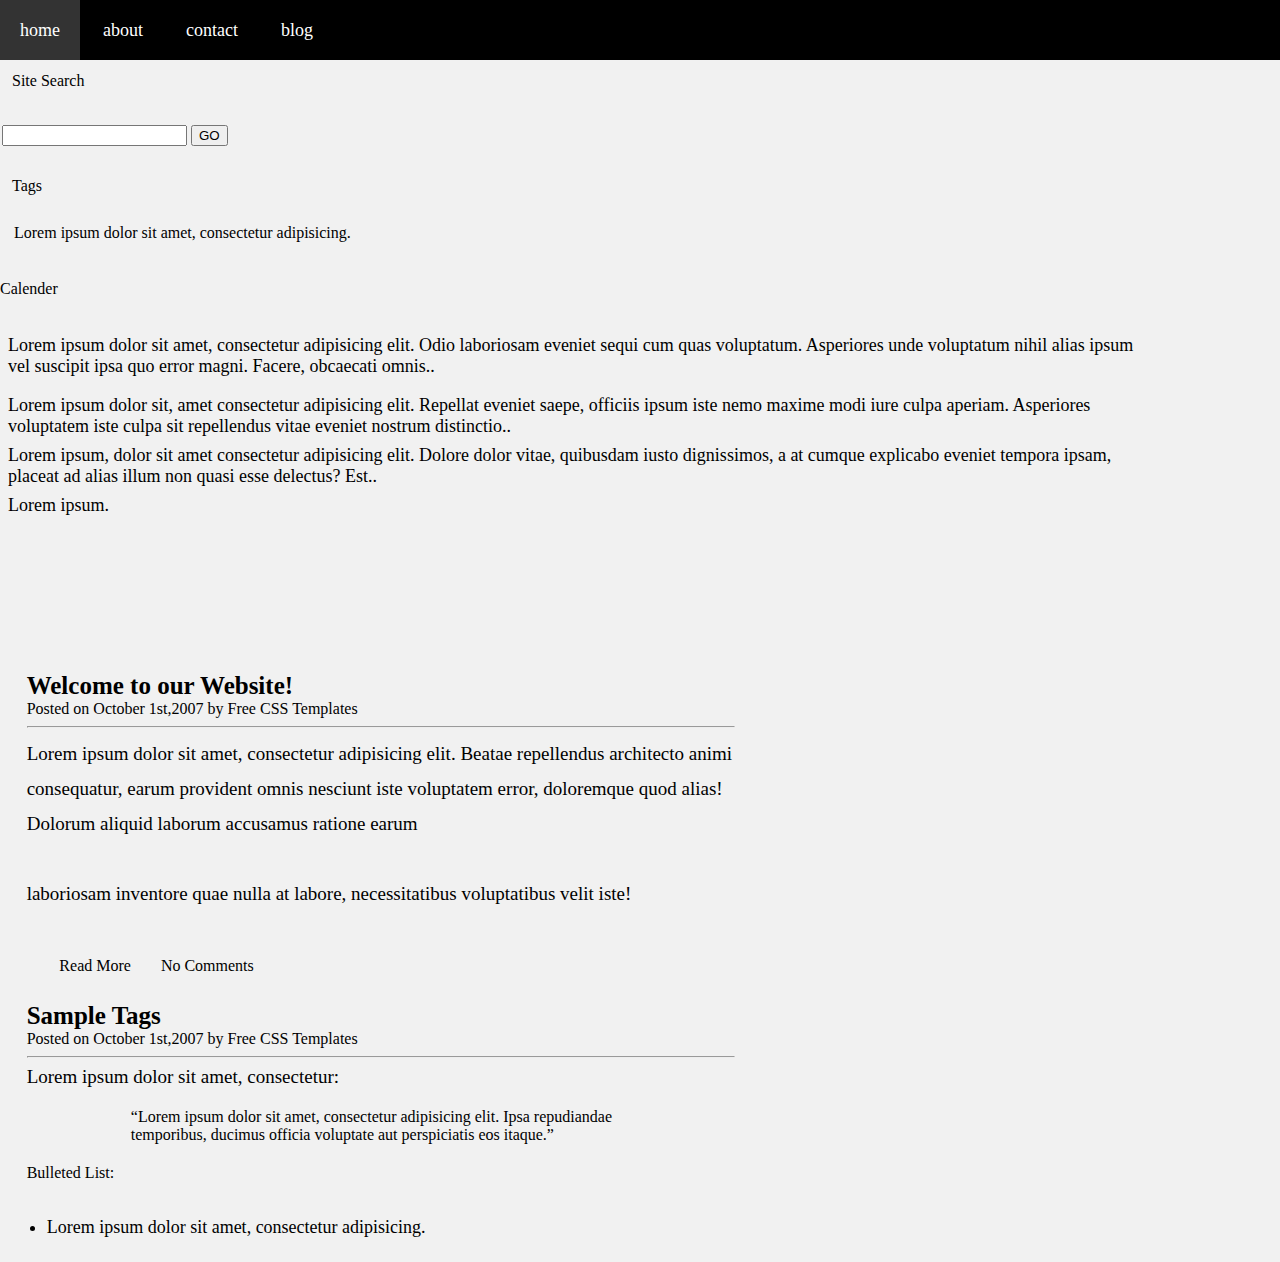
<file: index.html>
<!DOCTYPE html>
<html lang="en">

<head>
    <title>home</title>
    <style>
        body {
            margin: 0;
            background-color: #f1f1f1;
            padding: 0;
        }
        
        .all {
            width: 85%;
            height: 655px;
            margin: auto;
        }
        
        .head1 {
            width: 100%;
            height: 100px;
        }
        
        h1 {
            display: inline-block;
            font-size: 49px;
            padding-left: 10px;
            margin-top: 35px;
            font-family: monospace;
        }
        
        p1 {
            font-size: 11px;
        }
        
        .nav {
            width: 100%;
            height: 60px;
        }
        
        .a {
            font-size: 17px;
            padding: 10px 15px 10px 15px;
            margin: 10px;
            float: left;
            border-right: 1px solid white;
        }
        
        .left {
            width: 40%;
            height: 600px;
            margin-top: 2px;
            float: left;
        }
        
        .lefte {
            width: 50%;
            height: 600px;
            float: left;
        }
        
        .left1 {
            width: 100%;
            height: 230px;
        }
        
        .ul1 {
            list-style: none;
            margin: 0;
            padding: 0;
        }
        
        li {
            font-size: 18px;
            margin-bottom: 8px;
        }
        
        .li1 {
            padding: 10px 18px 10px 15px;
        }
        
        .left2 {
            width: 100%;
            height: 290px;
        }
        
        .ul2 {
            list-style: none;
            margin: 0;
            padding: 0;
        }
        
        li {
            font-size: 18px;
            margin-bottom: 8px;
            margin-right: 3px;
        }
        
        .li1 {
            padding: 10px 18px 10px 15px;
        }
        
        .lefta {
            width: 90%;
            height: 600px;
            float: left;
        }
        
        .left3 {
            width: 100%;
            height: 45px;
            margin-right: 5px;
        }
        
        p2 {
            float: left;
            margin: 12px;
        }
        
        .left4 {
            width: 100%;
            height: 60px;
        }
        
        .left44 {
            width: 100%;
            height: 50%;
            float: left;
            margin: 20px 5px 10px 2px;
        }
        
        .left5 {
            width: 100%;
            height: 45px;
        }
        
        p3 {
            float: left;
            margin: 12px;
        }
        
        .left6 {
            width: 100%;
            height: 70px;
        }
        
        p4 {
            float: left;
            margin: 14px;
        }
        
        .left7 {
            width: 100%;
            height: 45px;
        }
        
        .p5 {
            float: left;
            margin: 14px;
        }
        
        .left8 {
            width: 100%;
            height: 180px;
        }
        
        .left9 {
            width: 100%;
            height: 156px;
            /*    padding: 0 0 0 7px;*/
        }
        
        .li2 {
            padding: 10px 10px 10px 8px;
        }
        
        .li3 {
            padding: 0 10px 0 8px;
        }
        
        .right {
            width: 59.5%;
            height: 600px;
            margin-top: 2px;
            float: left;
        }
        
        .right1 {
            width: 93%;
            height: 600px;
            margin: auto;
        }
        
        .right2 {
            width: 100%;
            height: 280px;
        }
        
        .h2 {
            margin: 0;
            padding: 10px 0 0 0;
            font-size: 25px;
        }
        
        p7 {
            font-size: 19px;
            line-height: 35px;
        }
        
        .right3 {
            width: 100%;
            height: 50px;
        }
        
        .right4 {
            width: 95%;
            height: 90%;
            margin: auto;
        }
        
        .a1 {
            float: left;
            padding: 15px;
            /*    margin: 10px ;*/
        }
        
        .right5 {
            width: 100%;
            height: 250px;
        }
        
        p8 {
            font-size: 19px;
            display: block;
        }
        
        .div2 {
            width: 500px;
            margin: 20px auto;
        }
        
        q {
            width: 20px;
        }
        
        .p10 {
            font-size: 19px;
        }
        
        .li5 {
            margin: 35px 0 0 20px;
        }
        .nav{
            list-style-type: none;
            background-color: black;
           overflow: hidden;
            margin: 0;
            text-decoration: none;
            color: white;
            padding: 0;
        
        }
        .nav li{
            float: left;
        }
        li a{
            display: block;
            color: white;
            padding: 20px;
            font-size: large;
            text-decoration: none;
                    }
        li a:hover{
            background-color: rgb(51, 51, 51);
        }
  
    </style>
</head>

<body>
    <ul class="nav">
        <li> <a href="#">home</a></li>
        <li> <a href="tot.html">about</a></li>
        <li> <a href="Ass 1,2.html">contact</a></li>
        <li> <a href="mohaq.html">blog</a></li>      
    </ul>
    
    
            <div class="lefta">
                <div class="left3">
                    <p2>Site Search</p2>
                </div>
                <div class="left4">
                    <div class="left44">
                        <input type="text">
                        <input type="button" value="GO">
                    </div>
                </div>
                <div class="left5">
                    <p3>Tags</p3>
                </div>
                <div class="left6">
                    <p4>Lorem ipsum dolor sit amet, consectetur adipisicing.</p4>
                </div>
                <div class="left7">
                    <p5>Calender</p5>
                </div>
                
                <div class="left9">
                    <ul class="ul1">
                        <li class="li2">Lorem ipsum dolor sit amet, consectetur adipisicing elit. Odio laboriosam eveniet sequi cum quas voluptatum. Asperiores unde voluptatum nihil alias ipsum vel suscipit ipsa quo error magni. Facere, obcaecati omnis..</li>
                        <li class="li3">Lorem ipsum dolor sit, amet consectetur adipisicing elit. Repellat eveniet saepe, officiis ipsum iste nemo maxime modi iure culpa aperiam. Asperiores voluptatem iste culpa sit repellendus vitae eveniet nostrum distinctio..</li>
                        <li class="li3">Lorem ipsum, dolor sit amet consectetur adipisicing elit. Dolore dolor vitae, quibusdam iusto dignissimos, a at cumque explicabo eveniet tempora ipsam, placeat ad alias illum non quasi esse delectus? Est..</li>
                        <li class="li3">Lorem ipsum.</li>
                    </ul>
                </div>
            </div>
        </div>
        <div class="right">
            <div class="right1">
                <div class="right2">
                    <h2 class="h2">Welcome to our Website!</h2>
                    <p6>Posted on October 1st,2007 by
                        <ff>Free CSS Templates</ff>
                    </p6>
                    <hr>
                    <p7>Lorem ipsum dolor sit amet, consectetur adipisicing elit. Beatae repellendus architecto animi consequatur, earum provident omnis nesciunt iste voluptatem error, doloremque quod alias! Dolorum aliquid laborum accusamus ratione earum
                        <br> <br>laboriosam inventore quae nulla at labore, necessitatibus voluptatibus velit iste!</p7>
                </div>
                <div class="right3">
                    <div class="right4">
                        <a class="a1">Read More</a>
                        <a class="a1">No Comments</a>
                    </div>
                </div>
                <div class="right5">
                    <h2 class="h2">Sample Tags</h2>
                    <p6>Posted on October 1st,2007 by
                        <ff>Free CSS Templates</ff>
                    </p6>
                    <hr>
                    <p8>
                        Lorem ipsum dolor sit amet, consectetur:
                    </p8>
                    <div class="div2">
                        <q>Lorem ipsum dolor sit amet, consectetur adipisicing elit. Ipsa repudiandae temporibus, ducimus officia voluptate aut perspiciatis eos itaque.</q>
                    </div>
                    <p10>Bulleted List:</p10>
                    <li class="li5">Lorem ipsum dolor sit amet, consectetur adipisicing.</li>
                </div>
            </div>
        </div>
    </div>
</body>

</html>
</file>
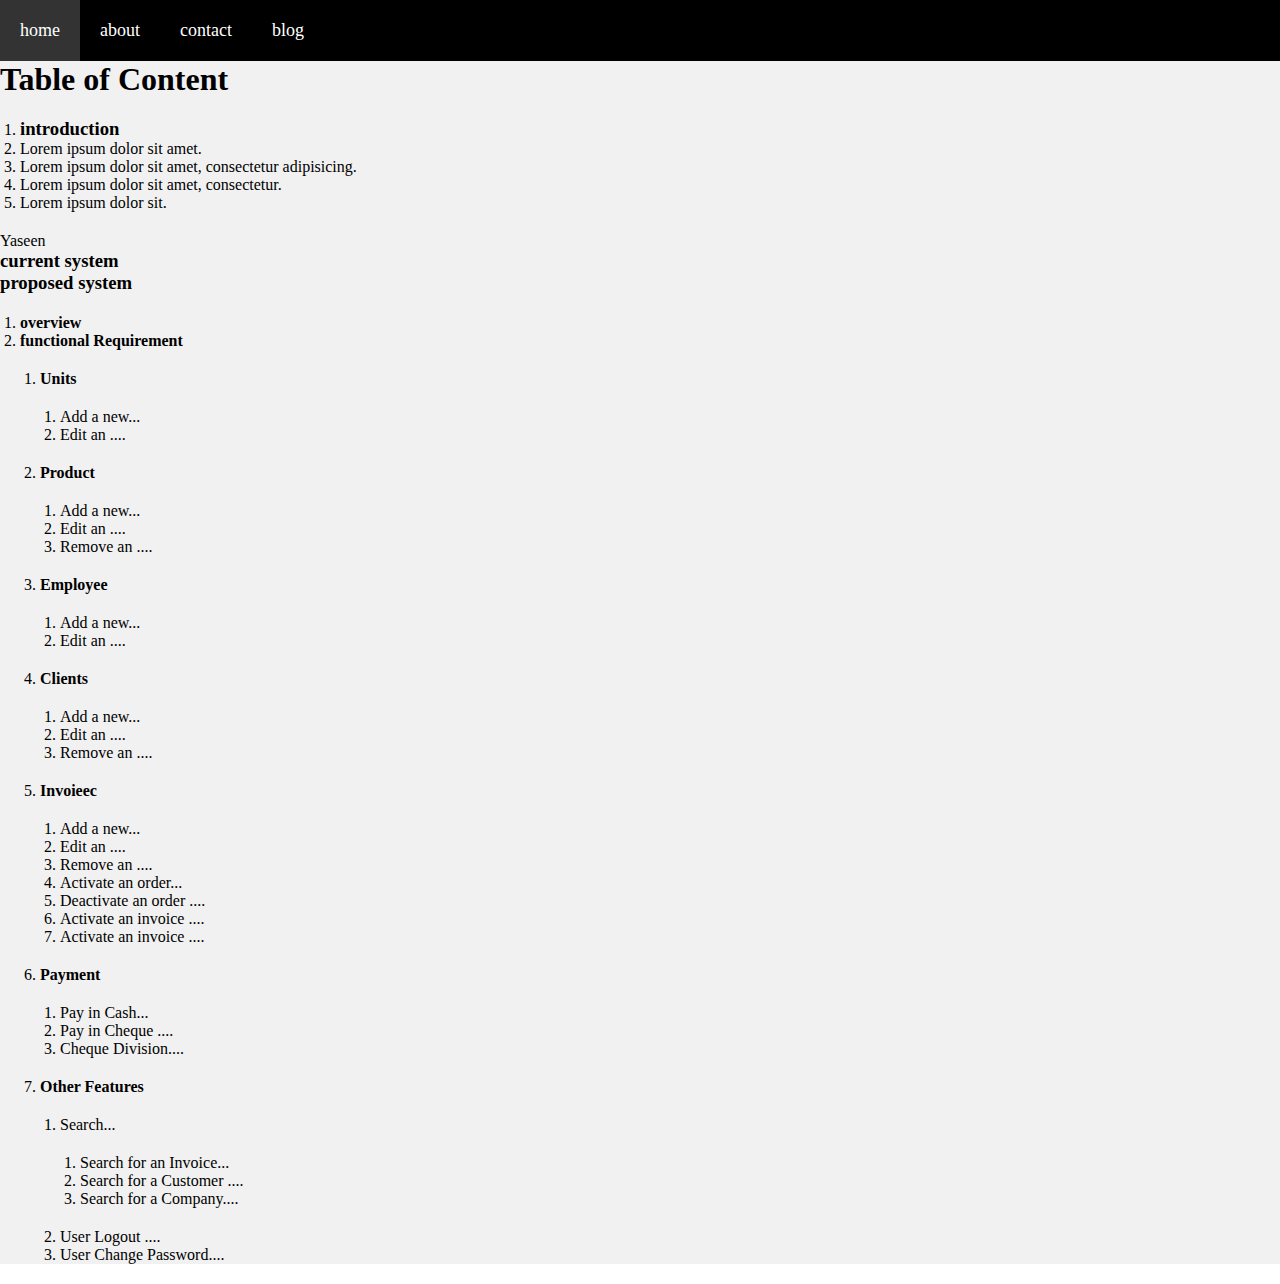
<file: Ass 1,2.html>
<!DOCTYPE html>
<html>

<head>
    <title>cont</title>
</head>
<style>
    *{
        margin: 0;
        padding: 0;
        
    }
            .nav{
            list-style-type: none;
            background-color: black;
           overflow: hidden;
            margin: 0;
            text-decoration: none;
            color: white;
            padding: 0;
        
        }
        .nav li{
            float: left;
        }
        li a{
            display: block;
            color: white;
            padding: 20px;
            font-size: large;
            text-decoration: none;
                    }
        li a:hover{
            background-color: rgb(51, 51, 51);
        }
        ol{
            width: 100%;
            margin:20px;
        }


</style>

<body>
    <ul class="nav">
        <li> <a href="index.html">home</a></li>
        <li> <a href="tot.html">about</a></li>
        <li> <a href="Ass 1,2.html">contact</a></li>
        <li> <a href="mohaq.html">blog</a></li>      
    </ul>
    <div class="all" style="background-color: #f1f1f1;">
    <h1>Table of Content</h1>

    <ol>
        <li>
            <h3>introduction</h3>




            <li>Lorem ipsum dolor sit amet.</li>
            <li>Lorem ipsum dolor sit amet, consectetur adipisicing.</li>
            <li>Lorem ipsum dolor sit amet, consectetur.</li>
            <li>Lorem ipsum dolor sit.</li>
    </ol>
    </a>
    <li>Yaseen</li>
    </ol>
    </li>
    <li>
        <h3>current system</h3>
    </li>

    <li>

        <h3>proposed system</h3>
        <ol>
            <li>
                <h4>overview</h4>
            </li>
            <li>
                <h4>functional Requirement</h4>
                <ol>
                    <li>
                        <h4>Units</h4>
                        <ol>
                            <li>Add a new...</li>
                            <li>Edit an ....</li>
                        </ol>
                    </li>
                    <li>
                        <h4>Product</h4>

                        <ol>
                            <li>Add a new...</li>
                            <li>Edit an ....</li>
                            <li>Remove an ....</li>
                        </ol>
                    </li>
                    <li>
                        <h4>Employee</h4>

                        <ol>
                            <li>Add a new...</li>
                            <li>Edit an ....</li>
                        </ol>
                    </li>
                    <li>
                        <h4>Clients</h4>

                        <ol>
                            <li>Add a new...</li>
                            <li>Edit an ....</li>
                            <li>Remove an ....</li>
                        </ol>
                    </li>
                    <li>
                        <h4>Invoieec</h4>

                        <ol>
                            <li>Add a new...</li>
                            <li>Edit an ....</li>
                            <li>Remove an ....</li>
                            <li>Activate an order...</li>
                            <li>Deactivate an order ....</li>
                            <li>Activate an invoice ....</li>
                            <li>Activate an invoice ....</li>
                        </ol>
                    </li>
                    <li>
                        <h4>Payment</h4>

                        <ol>
                            <li>Pay in Cash...</li>
                            <li>Pay in Cheque ....</li>
                            <li>Cheque Division....</li>
                        </ol>
                    </li>
                    <li>
                        <h4>Other Features</h4>

                        <ol>
                            <li>Search...
                                <ol>
                                    <li>Search for an Invoice...</li>
                                    <li>Search for a Customer ....</li>
                                    <li>Search for a Company....</li>
                                </ol>
                            </li>
                            <li>User Logout ....</li>
                            <li>User Change Password....</li>
                        </ol>
                    </li>
                </ol>
        </ol>

        </li>
        </ol>
        </div>
</body>

</html>
</file>
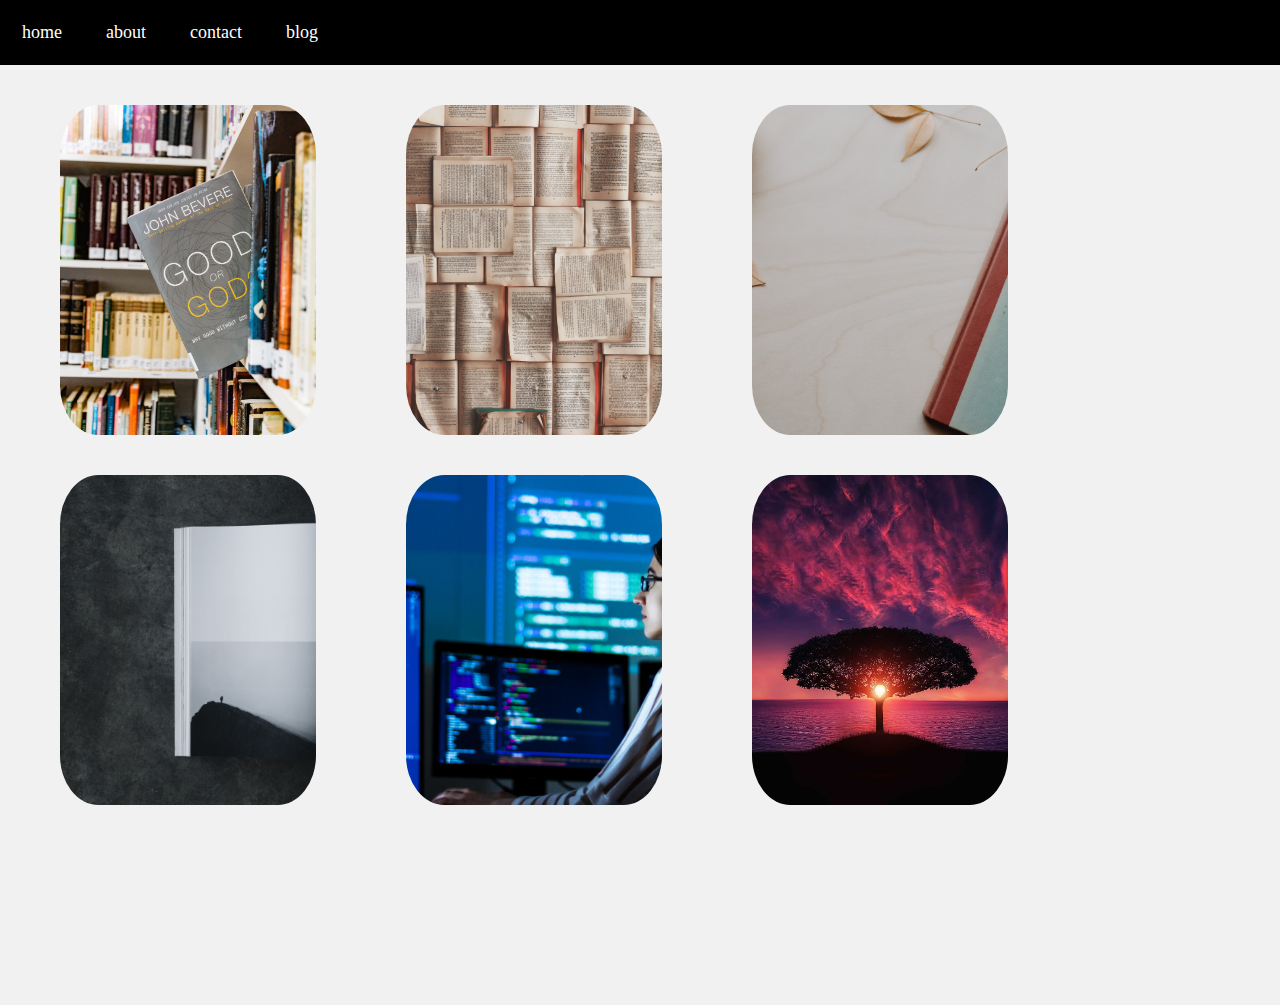
<file: mohaq.html>
<!DOCTYPE html>
<html lang="en">

<head>
    <link rel="stylesheet" href="css/moha.css">
</head>
<style>
    body{
        margin: 0;
        padding: 0;
        
    }
        .nav{
            list-style-type: none;
            background-color: black
            !important;
           overflow: hidden;
            margin: 0;
            text-decoration: none;
            color: white;
            padding: 0;
        
        }
        .nav li{
            float: left;
        }
        li a{
            display: block;
            color: white;
            padding: 20px;
            font-size: large;
            text-decoration: none;
                    }
        li a:hover{
            background-color: rgb(51, 51, 51);
        }
  
</style>

<body>
    <div class="all1" style="margin:0;">
        <ul class="nav">
            <li> <a href="index.html">home</a></li>
            <li> <a href="tot.html">about</a></li>
            <li> <a href="Ass 1,2.html">contact</a></li>
            <li> <a href="mohaq.html">blog</a></li>      
        </ul>
        
            <div class="clear"></div>
            <div class="all2" style="background-color:#f1f1f1; height: 100vh;">
                <div class="tic">
                    <div class="tic1"></div>
                    <div class="tic2"></div>
                    <div class="tic3"></div>

                    <div class="tic4"></div>
                    <div class="tic5"></div>
                    <div class="tic6"></div>
                </div>
            </div>
            <div class="clear"></div>


        </div>
    </div>
</body>

</html>
</file>
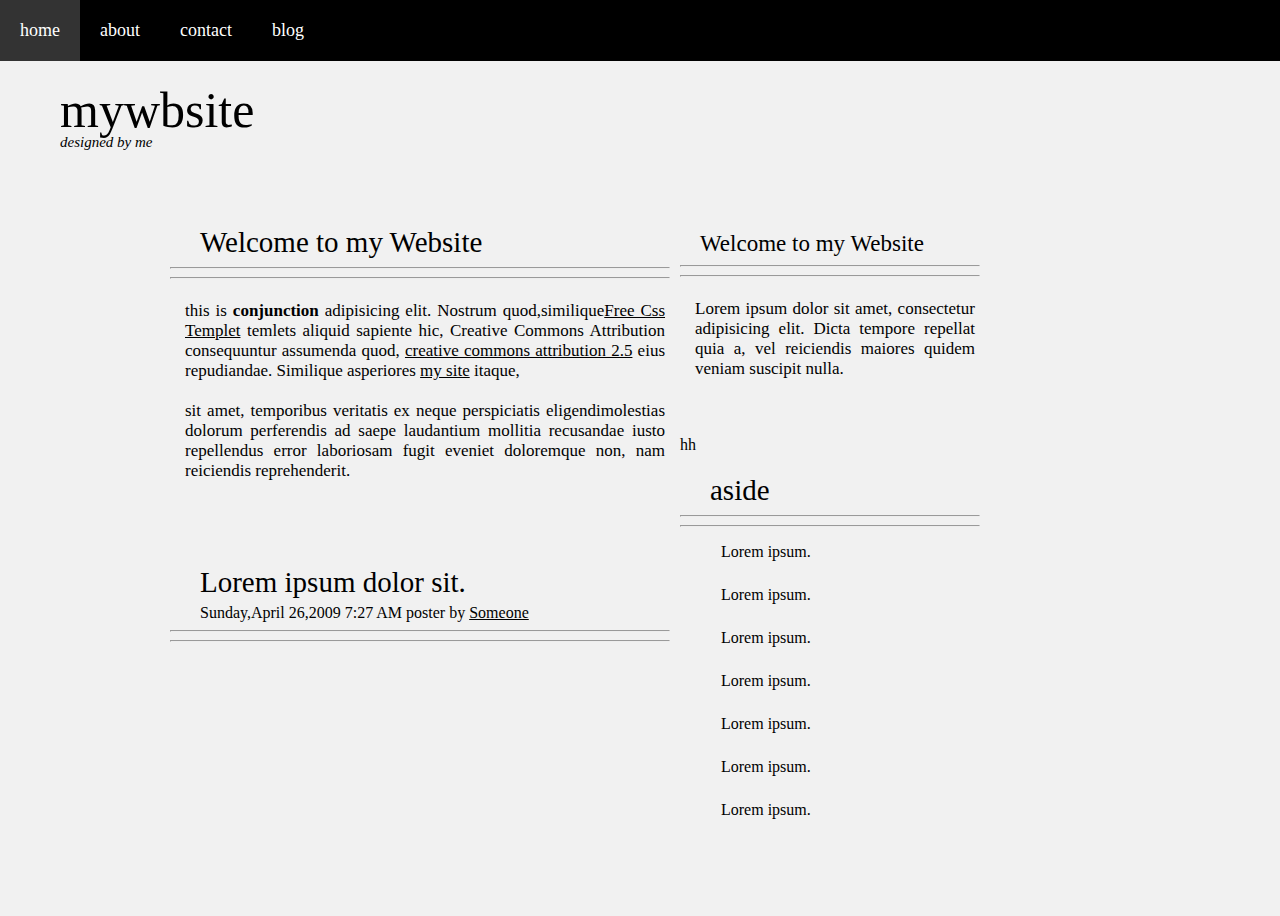
<file: tot.html>
<html>

<head>
    <meta charset="UTF-8">
    <title>about</title>
    <style>
        body {
            margin: 0;
            background-color: #f1f1f1;
            padding: 0;
        }
        
        .div1 {
            width: 100%;
            height: 125px;
        }
        
        h {
            float: left;
            margin: 20px 0 0 60px;
            font-size: 50px;
        }
        
        .p1 {
            float: left;
            font-size: 15px;
            margin: -5px 0 0 60px;
            clear: both;
            font-style: italic;
        }
        
        .div3 {
            width: 100%;
            height: 60px;
        }
        
        .ul1 {
            list-style: none;
            float: left;
            margin-left: 90px;
        }
        
        .li1 {
            display: inline-block;
            margin: 4px 0 0 30px;
            font-size: 20px;
            color: black;
        }
        
        .div4 {
            float: right;
            margin: 17px 123px 0 0;
        }
        
        .butt {
            border: 0 solid;
            padding: 3px;
        }
        
        .div5 {
            float: left;
            width: 500px;
            height: 320px;
            margin: 20px 0 10px 170px;
        }
        
        .div6 {
            float: left;
            width: 500px;
            height: 350px;
            margin: 10px 0 20px 170px;
        }
        
        .div7 {
            float: right;
            width: 300px;
            height: 200px;
            margin: 25px 300px 20px 0;
        }
        
        .div10 {
            float: right;
            width: 300px;
            height: 400px;
            margin: 5px 300px 20px 0;
        }
        
        .h31 {
            font-size: 29px;
            margin: 20px 0 5px 30px;
            display: block;
        }
        
        .h32 {
            font-size: 23px;
            margin: 20px 0 5px 20px;
            display: block;
        }
        
        v {
            margin: 0 0 0 30px;
        }
        
        p {
            text-align: justify;
            font-size: 17px;
            padding: 5px;
            margin-left: 10px;
        }
        
        a {
            text-decoration-line: underline;
        }
        
        .ul2 {
            list-style: none;
        }
        
        .li2 {
            margin: 0 0 15px -39px;
            padding: 0 0 10px 40px;
        }
        .nav{
            list-style-type: none;
            background-color: black;
           overflow: hidden;
            margin: 0;
            text-decoration: none;
            color: white;
            padding: 0;
        
        }
        .nav li{
            float: left;
        }
        li a{
            display: block;
            color: white;
            padding: 20px;
            font-size: large;
            text-decoration: none;
                    }
        li a:hover{
            background-color: rgb(51, 51, 51);
        }
  
    </style>
</head>

<body>
    <ul class="nav">
        <li> <a href="index.html">home</a></li>
        <li> <a href="tot.html">about</a></li>
        <li> <a href="Ass 1,2.html">contact</a></li>
        <li> <a href="mohaq.html">blog</a></li>      
    </ul>
    
    <div class="div1">
        <div class="div2">
            <h>mywbsite</h>
            <e class="p1">designed by me</e>
        </div>
    </div>
   
    <div class="div9">

        <div class="div7">
            <w class="h32">Welcome to my Website</w>
            <hr>
            <hr>
            <p>Lorem ipsum dolor sit amet, consectetur adipisicing elit. Dicta tempore repellat quia a, vel reiciendis maiores quidem veniam suscipit nulla.</p>
        </div>
        <div class="div5">
            <w class="h31">Welcome to my Website</w>
           
            <hr>
            <hr>
            <p>this is <b>conjunction</b> adipisicing elit. Nostrum quod,similique<a>Free Css Templet</a> temlets aliquid sapiente hic, Creative Commons Attribution consequuntur assumenda quod, <a>creative commons attribution 2.5</a> eius repudiandae. Similique
                asperiores <a>my site</a> itaque, <br> <br> sit amet, temporibus veritatis ex neque perspiciatis eligendimolestias dolorum perferendis ad saepe laudantium mollitia recusandae iusto repellendus error laboriosam fugit eveniet doloremque
                non, nam reiciendis reprehenderit.</p>
        </div>
        <div class="div10">hh
            <w class="h31">aside</w>
            <hr>
            <hr>
            <ul class="ul2">
                <li class="li2">Lorem ipsum.</li>
                <li class="li2">Lorem ipsum.</li>
                <li class="li2">Lorem ipsum.</li>
                <li class="li2">Lorem ipsum.</li>
                <li class="li2">Lorem ipsum.</li>
                <li class="li2">Lorem ipsum.</li>
                <li class="li2">Lorem ipsum.</li>
            </ul>

        </div>
        <div class="div6">
            <w class="h31">Lorem ipsum dolor sit.</w>
            <v>Sunday,April 26,2009 7:27 AM poster by <a>Someone</a></v>
            <hr>
            <hr>
        </div>
    </div>
</body>

</html>
</file>
<file: css/moha.css>
.clear {
    clear: both;
}


.all1 {
    width: 100%;
    height: 620px;
    padding: 0;
    margin: 0;
    margin: auto;
}

.header {
    width: 100%;
    height: 120px;
    color: white;
}

h1 {
    color: firebrick;
    margin: 40px;
    font-family: cursive;
    font-size: 40px;
}

.navbar {
    float: right;
    font-size: 19px;
    margin: 20px;
    width: 450px;
}

a {
    float: left;
    margin: 2px;
    padding: 20px;
    border-radius: 7%;
}

.all2 {
    width: 100%;
    height: 280px;
    padding: 20px 0 20px 0;
}

.tic1 {
    width: 20%;
    height: 330px;
    margin: 20px 50px 20px 60px;
    float: left;
    background-size: cover;
    background-repeat: no-repeat;
    background-position: center;
    background-image: url(../img/1.jpg);
    border-radius: 15%;
}

.tic2 {
    width: 20%;
    height: 330px;
    margin: 20px 50px 20px 40px;
    float: left;
    background-size: cover;
    background-repeat: no-repeat;
    background-position: center;
    background-image: url(../img/2.jpg);
    border-radius: 15%;
}

.tic3 {
    width: 20%;
    height: 330px;
    margin: 20px 50px 20px 40px;
    float: left;
    background-size: cover;
    background-repeat: no-repeat;
    background-position: center;
    background-image: url(../img/3.jpg);
    border-radius: 15%;
}

.tic4 {
    width: 20%;
    height: 330px;
    margin: 20px 50px 20px 60px;
    float: left;
    background-size: cover;
    background-repeat: no-repeat;
    background-position: center;
    background-image: url(../img/4.jpg);
    border-radius: 15%;
}

.tic5 {
    width: 20%;
    height: 330px;
    margin: 20px 50px 20px 40px;
    float: left;
    background-size: cover;
    background-repeat: no-repeat;
    background-position: center;
    background-image: url(../img/5.jpg);
    border-radius: 15%;
}

.tic6 {
    width: 20%;
    height: 330px;
    margin: 20px 50px 20px 40px;
    float: left;
    background-size: cover;
    background-repeat: no-repeat;
    background-position: center;
    background-image: url(../img/6.jpg);
    border-radius: 15%;
}
</file>
